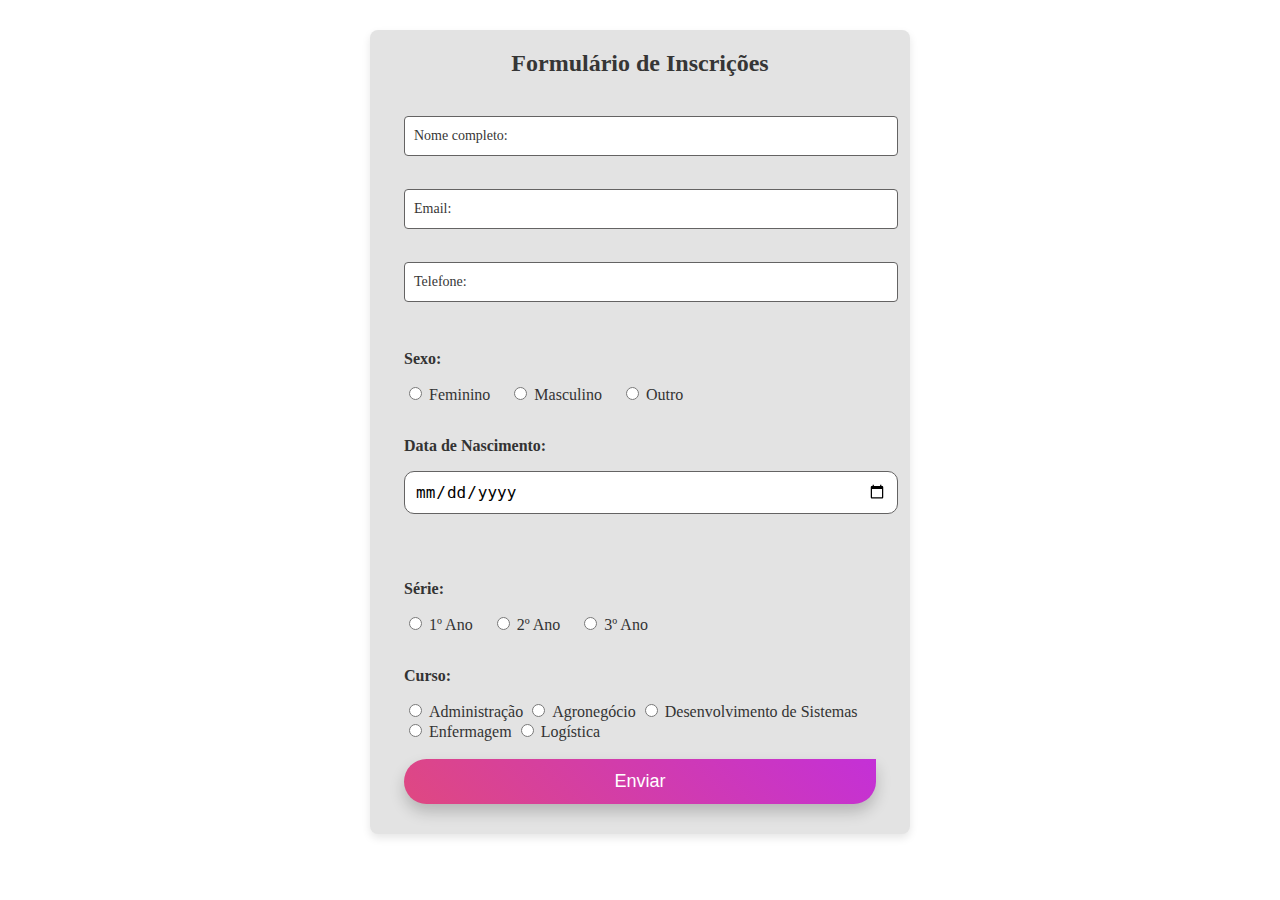
<file: html/formulario.html>
<!DOCTYPE html>
<html lang="pt-br">
<head>
    <meta charset="UTF-8">
    <meta name="viewport" content="width=device-width, initial-scale=1.0">
    <link rel="stylesheet" href="../css/formulario.css">
    <title>fórmulario</title>
</head>
<body>
    <div class="box">
        <form action="">
            <fieldset>
                <legend><b>Formulário de Inscrições</b></legend>
                <br>
                <div class="inputBox">
                    <input type="text" name="nome" id="nome" class="inputUser" required>
                    <label for="nome">Nome completo:</label>
                </div>
                <br>
                <div class="inputBox">
                    <input type="text" name="email" id="email" class="inputUser" required>
                    <label for="email">Email:</label>
                </div>
                <br>
                <div class="inputBox">
                    <input type="tel" name="telefone" id="telefone" class="inputUser" required>
                    <label for="telefone">Telefone:</label>
                </div>
                <br>
                <p>Sexo:</p>
                <input type="radio" name="genero" value="feminino" id="feminino" required>
                <label for="feminino">Feminino</label>
                <input type="radio" name="genero" value="masculino" id="masculino" required>
                <label for="masculino">Masculino</label>
                <input type="radio" name="genero" value="outro" id="outro" required>
                <label for="outro">Outro</label>
                <br><br>
                <div class="inputBox">
                    <p><b>Data de Nascimento:</b></p>
                    <input type="date" name="data_nascimento" id="data_nascimento" class="inputUser" required>      
                </div>
                <br><br>
                <p>Série:</p>
                <input type="radio" name="serie" value="1_ano" id="primeiro_ano" required>
                <label for="primeiro_ano">1º Ano</label>
                <input type="radio" name="serie" value="2_ano" id="segundo_ano" required>
                <label for="segundo_ano">2º Ano</label>
                <input type="radio" name="serie" value="3_ano" id="terceiro_ano" required>
                <label for="terceiro_ano">3º Ano</label>
                <br><br>
                <p>Curso:</p>
                <input type="radio" name="curso" value="administracao" id="administracao" required>
                <label for="administracao">Administração</label>
                <input type="radio" name="curso" value="agronegocio" id="agronegocio" required>
                <label for="agronegocio">Agronegócio</label>
                <input type="radio" name="curso" value="desenvolvimento" id="desenvolvimento" required>
                <label for="desenvolvimento">Desenvolvimento de Sistemas</label>
                <input type="radio" name="curso" value="enfermagem" id="enfermagem" required>
                <label for="enfermagem">Enfermagem</label>
                <input type="radio" name="curso" value="logistica" id="logistica" required>
                <label for="logistica">Logística</label>
                <br><br>
                <input type="submit" name="submit" id="submit" value="Enviar">
            </fieldset>
        </form>
    </div>        
</body>
</html>
</file>
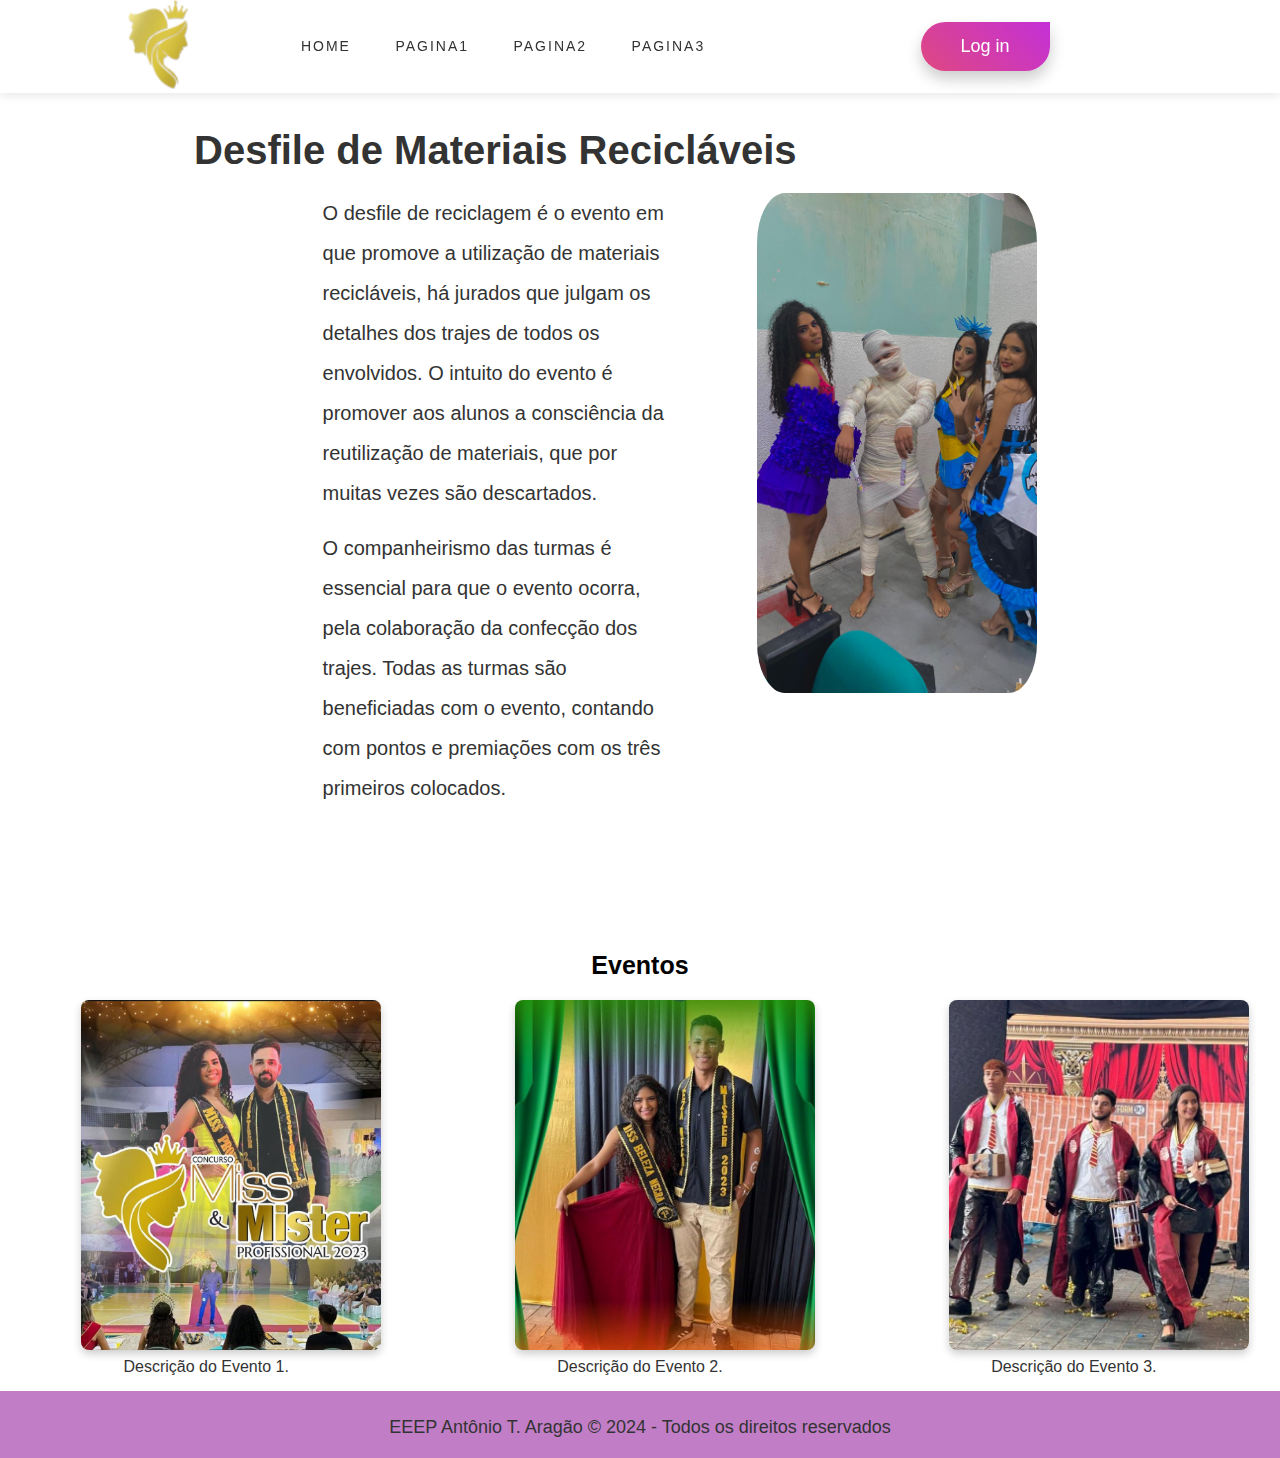
<file: html/index3.html>
<!DOCTYPE html>
<html lang="pt-br">
<head>
    <meta charset="UTF-8">
    <meta name="viewport" content="width=device-width, initial-scale=1.0">
    <title>Miss Escolar</title>

    <link rel="stylesheet" href="../css/geral3.css">
    <script src="../jv/menu.js" defer></script>

    <link rel="preconnect" href="https://fonts.gstatic.com">
    <link href="https://fonts.googleapis.com/css2?family=Mukta:wght@300;400;600&display=swap" rel="stylesheet">
    <link href="https://unpkg.com/aos@2.3.1/dist/aos.css" rel="stylesheet">

</head>
<body>

    <div class="hero">
        <nav>
            <a href="#"><img src="../assets/logo-eeep-teste.png" class="logo"></a>
            <ul>
                <li><a href="index.html">Home</a></li>
                <li><a href="#">Pagina1</a></li>
                <li><a href="index2.html">Pagina2</a></li>
                <li><a href="index3.html">Pagina3</a></li>
            </ul>
            <div>
                <a href="#" class="btn">Log in</a>
            </div>
        </nav>
    </div>
    
    <div class="inicio">
        <div class="conteudo">
            <h1>Desfile de Materiais Recicláveis</h1>
            <div class="conteudo-texto-imagem">
                <div class="texto">
                    <p>O desfile de reciclagem é o evento em que promove a utilização de materiais recicláveis, há jurados que julgam os detalhes dos trajes de todos os envolvidos. O intuito do evento é promover aos alunos a consciência da reutilização de materiais, que por muitas vezes são descartados.</p>
                    <p>O companheirismo das turmas é essencial para que o evento ocorra, pela colaboração da confecção dos trajes. Todas as turmas são beneficiadas com o evento, contando com pontos e premiações com os três primeiros colocados.</p>
                </div>
                <img src="../assets/foto-5.jpeg" alt="Desfile de Materiais Recicláveis" class="imagem-desfile">
            </div>
        </div>
    </div>


    <div class="informe">
        <h2>Eventos</h2>
        <div class="image-container">
            <div class="image-item">
                <a href="#">
                    <div class="image-box" style="background-image: url('../assets/foto-6.jpeg');"></div>
                </a>
                <p class="informe-paragraph">Descrição do Evento 1.</p>
            </div>
            
            <div class="image-item">
                <a href="#">
                    <div class="image-box" style="background-image: url('../assets/foto-4.jpeg');"></div>
                </a>
                <p class="informe-paragraph">Descrição do Evento 2.</p>
            </div>
            
            <div class="image-item">
                <a href="#">
                    <div class="image-box" style="background-image: url('../assets/foto-3.jpeg');"></div>
                </a>
                <p class="informe-paragraph">Descrição do Evento 3.</p>
            </div>
        </div>
    </div>
    
    <footer> 
        <p>EEEP Antônio T. Aragão &copy; 2024 - Todos os direitos reservados</p>
    </footer>

</body>
</html>
</file>
<file: css/formulario.css>
/* Estilos para a div de contorno */
/* Estilos para a div de contorno */
.box {
    max-width: 500px;
    margin: 30px auto;
    padding: 20px;
    background-color: #e3e3e3;
    border-radius: 8px;
    box-shadow: 0 4px 8px rgba(0, 0, 0, 0.1);
}

/* Campo de formulário */
form fieldset {
    border: none;
}

/* Título do formulário */
form legend {
    font-size: 24px;
    font-weight: bold;
    color: #363636;
    text-align: center;
    margin-bottom: 15px;
}

/* Estilos para os campos de entrada */
.inputBox {
    position: relative;
    margin-bottom: 15px;
}

.inputBox input[type="text"],
.inputBox input[type="email"],
.inputBox input[type="tel"],
.inputBox input[type="date"] {
    width: 100%;
    padding: 10px;
    font-size: 16px;
    border: 1px solid #646363;
    border-radius: 4px;
    outline: none;
    transition: all 0.3s ease;
}

.inputBox input:focus {
    border-color: #007bff; /* Cor ao focar no campo */
    box-shadow: 0 0 5px rgba(0, 123, 255, 0.5);
}

/* Labels dos campos */
.inputBox label {
    position: absolute;
    top: 12px;
    left: 10px;
    font-size: 14px;
    color: #363636;
    transition: 0.3s;
    pointer-events: none;
}

.inputBox input:focus + label,
.inputBox input:valid + label {
    top: -15px;
    left: 8px;
    font-size: 12px;
    color: #007bff;
}

/* Estilo específico para a disposição da data */
.inputBox p {
    display: inline-block;
    margin-right: 10px;
    font-weight: bold;
    color: #333;
    font-size: 16px;
}

.inputBox input[type="date"] {
    display: inline-block;
    padding: 10px;
    font-size: 16px;
    border: 1px solid #646363;
    border-radius: 10px;
    outline: none;
}

/* Alinha as opções de curso */
form label[for="administracao"],
form label[for="agronegocio"],
form label[for="desenvolvimento"],
form label[for="enfermagem"],
form label[for="logistica"] {
    margin: 10px 0;
}

/* Estilos para as opções de rádio */
form p {
    font-weight: bold;
    color: #333;
    margin-top: 15px;
}

form label {
    margin-right: 15px;
    font-size: 16px;
    color: #333;
}

/* Botão de envio */
#submit {
    width: 100%;
    padding: 12px;
    color: #fff;
    background-image: linear-gradient(45deg, #df4881, #c430d7);
    font-size: 18px;
    border: none;
    border-radius: 30px;
    border-top-right-radius: 0;
    cursor: pointer;
    transition: 0.5s;
    box-shadow: 0 8px 15px rgba(0, 0, 0, 0.2);
}

#submit:hover {
    background-image: linear-gradient(45deg, #c430d7, #df4881);
    box-shadow: 0 8px 20px rgba(0, 0, 0, 0.3);
}
</file>
<file: css/geral3.css>
@import url('./nav.css');
@import url('./informe.css');
@import url('./inicio3.css');
@import url('./footer.css');


*{
    margin: 0;
    padding: 0;
    background-origin: padding-box;
    font-family: Verdana, Geneva, Tahoma, sans-serif
}

div {
    padding: 0 10%;
}


a {
    text-decoration: none;
    color: #333;
    font-weight: 400;
    cursor: pointer;
}

p{
    color: #333;
}
</file>
